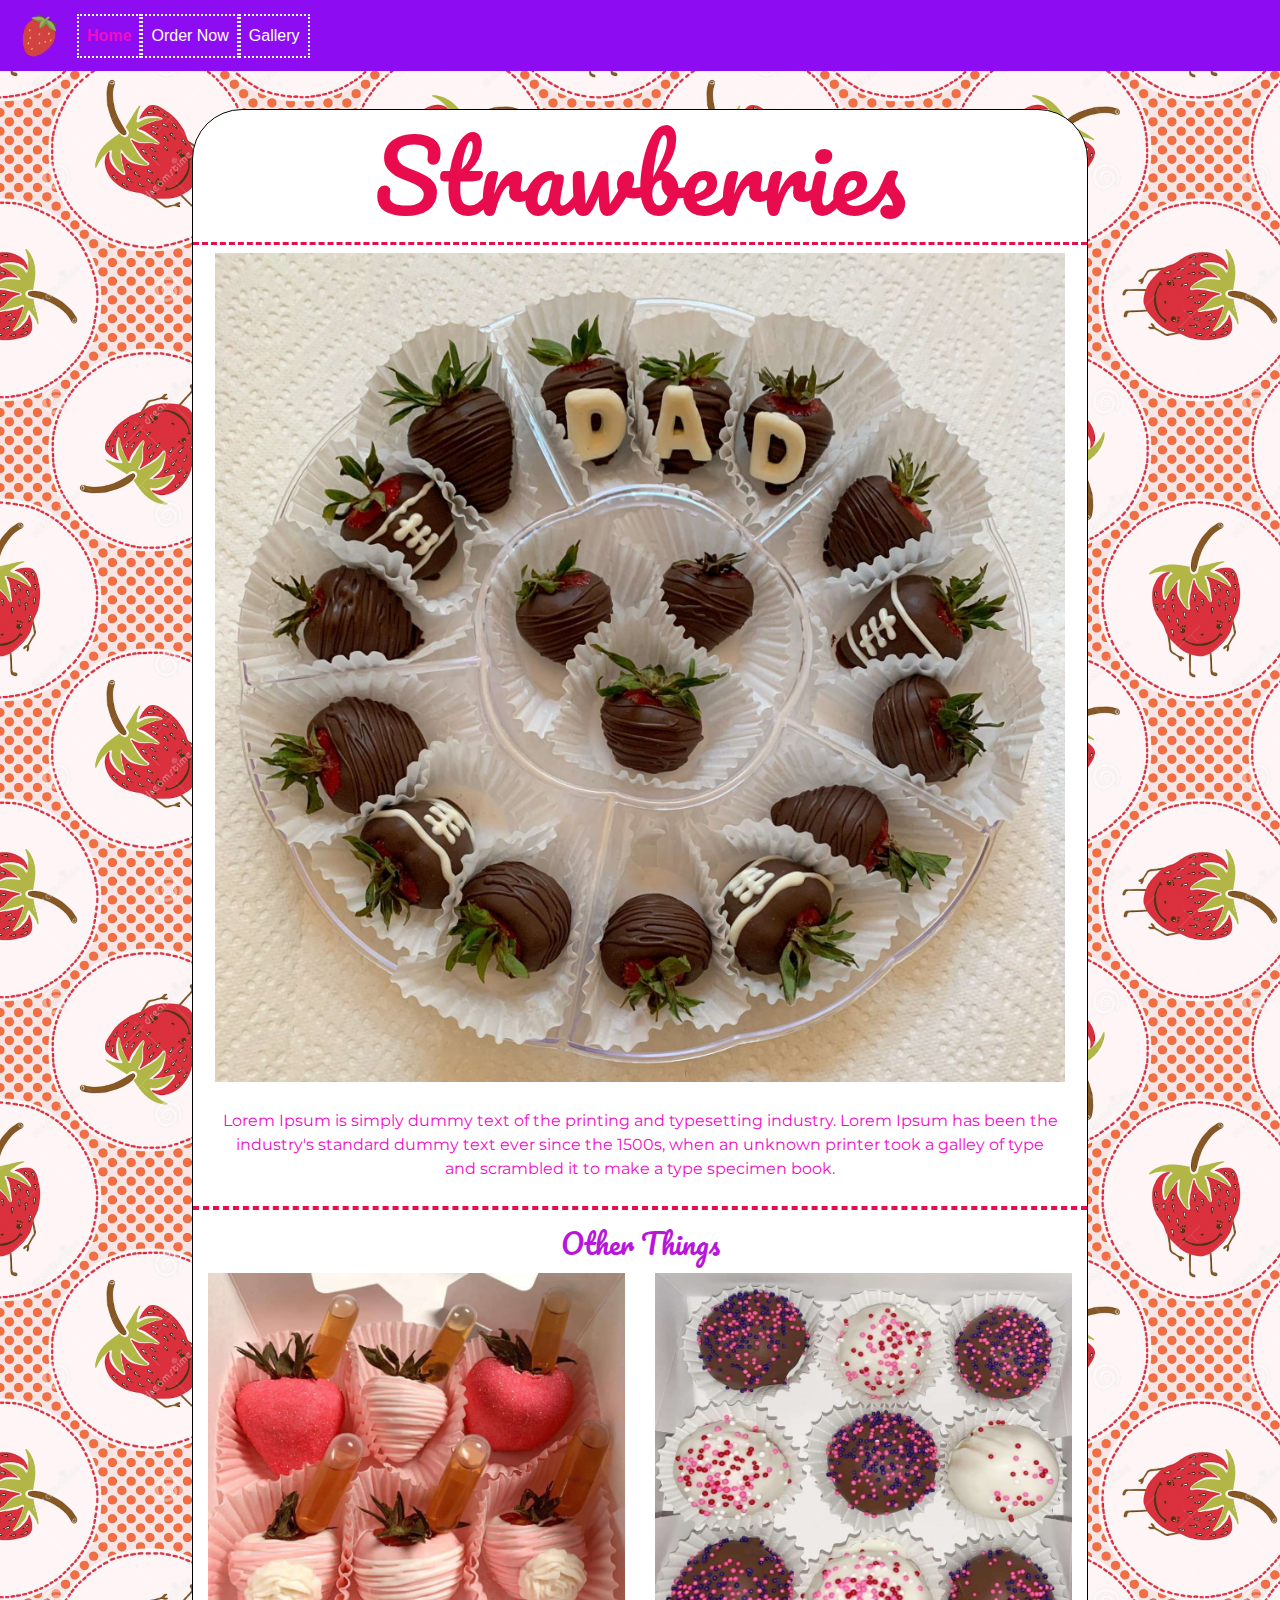
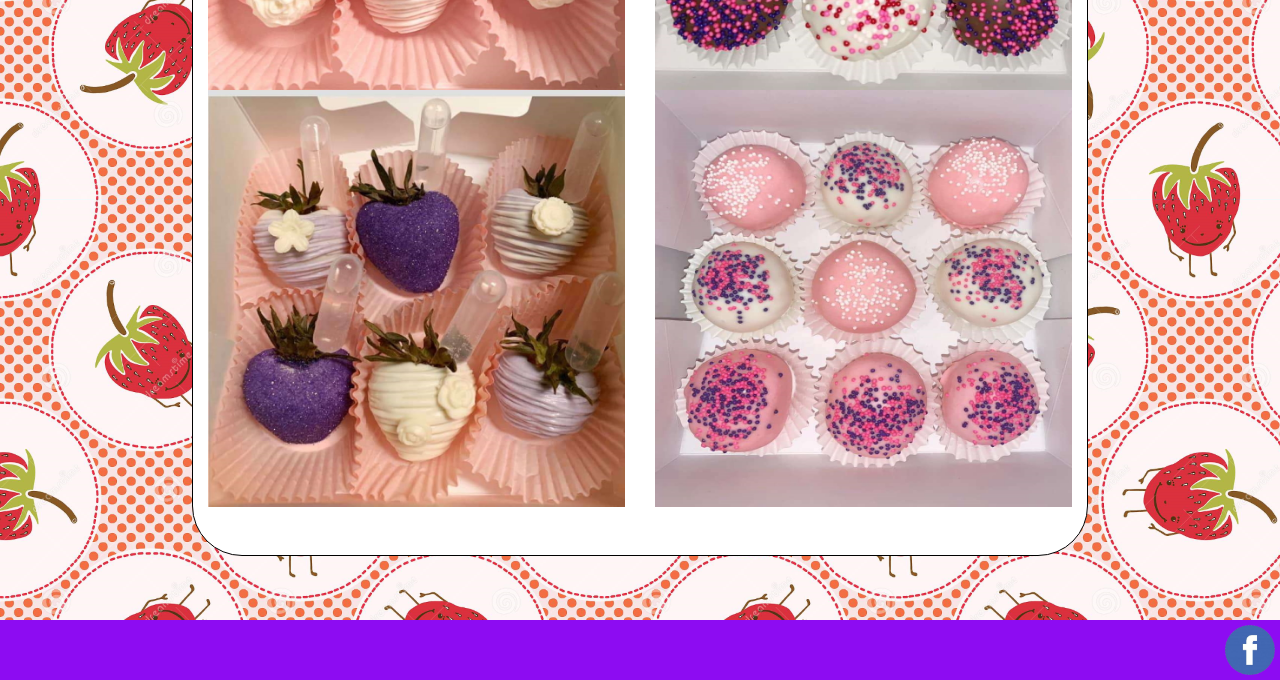
<file: index.html>
<!DOCTYPE html>
<html lang="en">
	<head>
    <!---------------------------------------------->
    <!--                                          -->
    <!--          This website is at              -->
    <!--               the URL                    -->
    <!--                                          -->
    <!--    For it to work properly use that      -->
    <!--                                          -->
    <!---------------------------------------------->
    <title>Strawberries</title>
		<meta charset="utf-8">
		<meta name="description" content="">
		<meta name="keywords" content="strawberries, shopping">
    <meta name="author" content="Chris Bridewell">
    <meta name="viewport" content="width=device-width, initial-scale=1">
    
    <!--Google Font-->
    <link href="https://fonts.googleapis.com/css2?family=Pacifico&display=swap" rel="stylesheet"> 
    <link href="https://fonts.googleapis.com/css2?family=Montserrat&display=swap" rel="stylesheet"> 
    
    <!--Bootstrap-->
    <link rel="stylesheet" href="https://maxcdn.bootstrapcdn.com/bootstrap/4.0.0/css/bootstrap.min.css" integrity="sha384-Gn5384xqQ1aoWXA+058RXPxPg6fy4IWvTNh0E263XmFcJlSAwiGgFAW/dAiS6JXm" crossorigin="anonymous">

    <!--My CSS-->
    <link rel="stylesheet" href="home.css">
    <link rel="stylesheet" href="nav.css">
  </head>

  <body>
    <nav class="navbar navbar-expand-lg navbar-custom">
      <span class="navbar-brand" href="/index.html">
        <img src="strawberry.png" width="45" height="45" alt="logo">
      </span>
      <button class="navbar-toggler" type="button" data-toggle="collapse" data-target="#navbarSupportedContent" aria-controls="navbarSupportedContent" aria-expanded="false" aria-label="Toggle navigation">
        <span class="navbar-toggler-icon"></span>
      </button>
    
      <div class="collapse navbar-collapse" id="navbarSupportedContent">
        <ul class="navbar-nav mr-auto">
          <li class="nav-item active">
            <a class="nav-link" id="activeNav" href="/index.html">Home</a> <!--Deleted this idk what it does: <span class="sr-only">(current)</span>-->
          </li>
          <li class="nav-item">
            <a class="nav-link" href="/pages/projects.html">Order Now</a>
          </li>
          <li class="nav-item">
            <a class="nav-link" href="/pages/usefulLinks.html">Gallery</a>
          </li>
        </ul>
      </div>
    </nav>

    <div id="content">
      <h1>Strawberries</h1>
      <img id="mainImg" src="images/strawDad.jpg" alt="fathers day strawberry assortment">
      <p>Lorem Ipsum is simply dummy text of the printing and typesetting industry. Lorem Ipsum has been the industry's standard dummy text ever since the 1500s, when an unknown printer took a galley of type and scrambled it to make a type specimen book. </p>
      <hr/>
      <h3>Other Things</h3>

      <!--Grid with images-->
      <div class="container">
        <div class="row">
          <div class="col">
            <img class="gridImgs" src="images/straw1.jpg">
          </div>
          <div class="col">
            <img class="gridImgs" src="images/straw2.jpg">
          </div>
        </div>
        <div class="row">
          <div class="col">
            <img class="gridImgs" src="images/straw3.jpg">
          </div>
          <div class="col">
            <img class="gridImgs" src="images/straw4.jpg">
          </div>
        </div>
      </div>

      <!--Two blank lines so nothing is cut off by curved border-->
      <br/>
      <br/>
    </div>

    <footer>
      <img src="images/facebook.png" alt="facebook logo">
    </footer>

    <!--Bootstrap scripts-->
    <script src="https://code.jquery.com/jquery-3.2.1.slim.min.js" integrity="sha384-KJ3o2DKtIkvYIK3UENzmM7KCkRr/rE9/Qpg6aAZGJwFDMVNA/GpGFF93hXpG5KkN" crossorigin="anonymous"></script>
    <script src="https://cdnjs.cloudflare.com/ajax/libs/popper.js/1.12.9/umd/popper.min.js" integrity="sha384-ApNbgh9B+Y1QKtv3Rn7W3mgPxhU9K/ScQsAP7hUibX39j7fakFPskvXusvfa0b4Q" crossorigin="anonymous"></script>
    <script src="https://maxcdn.bootstrapcdn.com/bootstrap/4.0.0/js/bootstrap.min.js" integrity="sha384-JZR6Spejh4U02d8jOt6vLEHfe/JQGiRRSQQxSfFWpi1MquVdAyjUar5+76PVCmYl" crossorigin="anonymous"></script>
    
  </body>
</html>
</file>
<file: home.css>
body {
    background-color: var(--backgroundCol);
}

path {
    fill: transparent;
  }
  
text {
    fill: var(--primaryCol);
    font-size: 20px;
}

h1 {
    text-align: center;
    color: var(--primaryCol);
    font-family: 'Pacifico', cursive;
    padding: 8px;
    border-bottom: 3px dashed var(--primaryCol);
}

h3 {
    text-align: center;
    color: var(--thirdCol);
    font-family: 'Pacifico', cursive;
    padding: 4px;
    padding-top: 1px;
}

p {
    color: var(--secondaryCol);
    padding: 3%;
    padding-bottom: 1%;
    text-align: center;
    font-family: 'Montserrat', sans-serif;
}

hr {
    border: 2px dashed var(--primaryCol);
}

#content {
    border-radius: 50px;
    background-color: white;
    margin: 2%;
}

#mainImg {
    width: 95%;
    margin-left: auto;
    margin-right: auto;
    display: block;
}

.gridImgs {
    width: 100%;
}

@media (min-width: 768px) {
    #content {
        margin: 3% 15% 5% 15%;
        background-color: white;
        border: 1px solid black;
    }
    body {
        background-image: url("images/background.png");
        background-repeat: repeat;
    }
    h1 {
        font-size: 600%;
    }
}
</file>
<file: nav.css>
:root {
    --primaryCol: #E80C4F;
    --secondaryCol: #F20CC6;
    --thirdCol: #B916DB;
    --fourthCol: #8D0CF2;
    --backgroundCol: #4B0CE8;
}

footer {
    background-color: var(--fourthCol);
    font-family: 'Montserrat', sans-serif;
    color: white;
    text-align: right;
}

footer img {
    height: 50px;
    margin: 5px;
}

.navbar-custom {
    background-color: var(--fourthCol);
}

#activeNav {
    font-weight: bold;
    color: var(--secondaryCol);
}

.navbar-custom a {
    color: white;
    padding: 8px;
}

.navbar-custom a:active { /* idk if this works */
    background-color: rgb(186, 133, 226);
}

.navbar-custom .navbar-toggler-icon { /* Something I got from stack overflow to change the color of the button thingy for navigation on mobile  this is the color*/
    background-image: url("data:image/svg+xml;charset=utf8,%3Csvg viewBox='0 0 32 32' xmlns='http://www.w3.org/2000/svg'%3E%3Cpath stroke='rgba(255,255,255, 1)' stroke-width='2' stroke-linecap='round' stroke-miterlimit='10' d='M4 8h24M4 16h24M4 24h24'/%3E%3C/svg%3E");
}

.navbar-custom .navbar-toggler {
    border-color: white;
  } 

  @media (min-width: 768px) {
    .navbar-custom a:hover {
        padding: 7px;
        border-radius: 12px;
        box-shadow: inset 0px 0px 20px red, 
                    -3px -3px 20px red,
                    3px 3px 20px red,
                    3px -3px 20px red,
                    -3px 3px 20px red;
        transition: .5s;
    }

    .navbar-custom a {
        border: 2px dotted white;
        transition: .5s;
    }
  }
</file>
